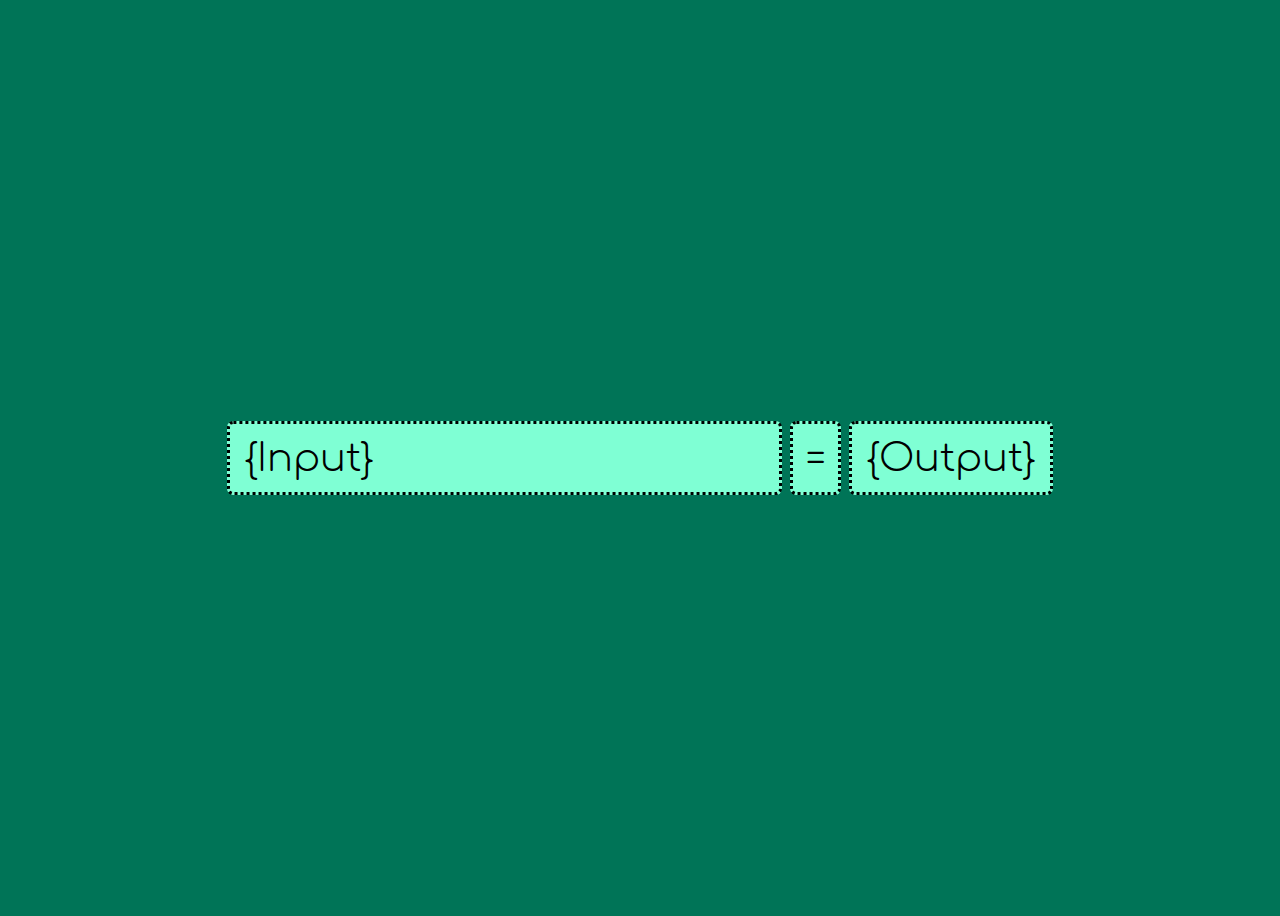
<file: Calculator/index.html>
<!DOCTYPE html>
<html>
<head>
    <meta charset='utf-8'>
    <meta http-equiv='X-UA-Compatible' content='IE=edge'>
    <title>Calculator</title>
    <meta name='viewport' content='width=device-width, initial-scale=1'>
    <link rel='stylesheet' type='text/css' media='screen' href='css/main.css'>
    <script src='js/main.js' type='text/javascript'></script>
</head>
<body>
<div id='all'> 
<input class='bop' type='text' id='input' placeholder='{Input}'>
<button class='bopon' onclick='getValue()'>=</button>
<p class='bop' id='output'>{Output}</p>
</div>
</body>
</html>
</file>
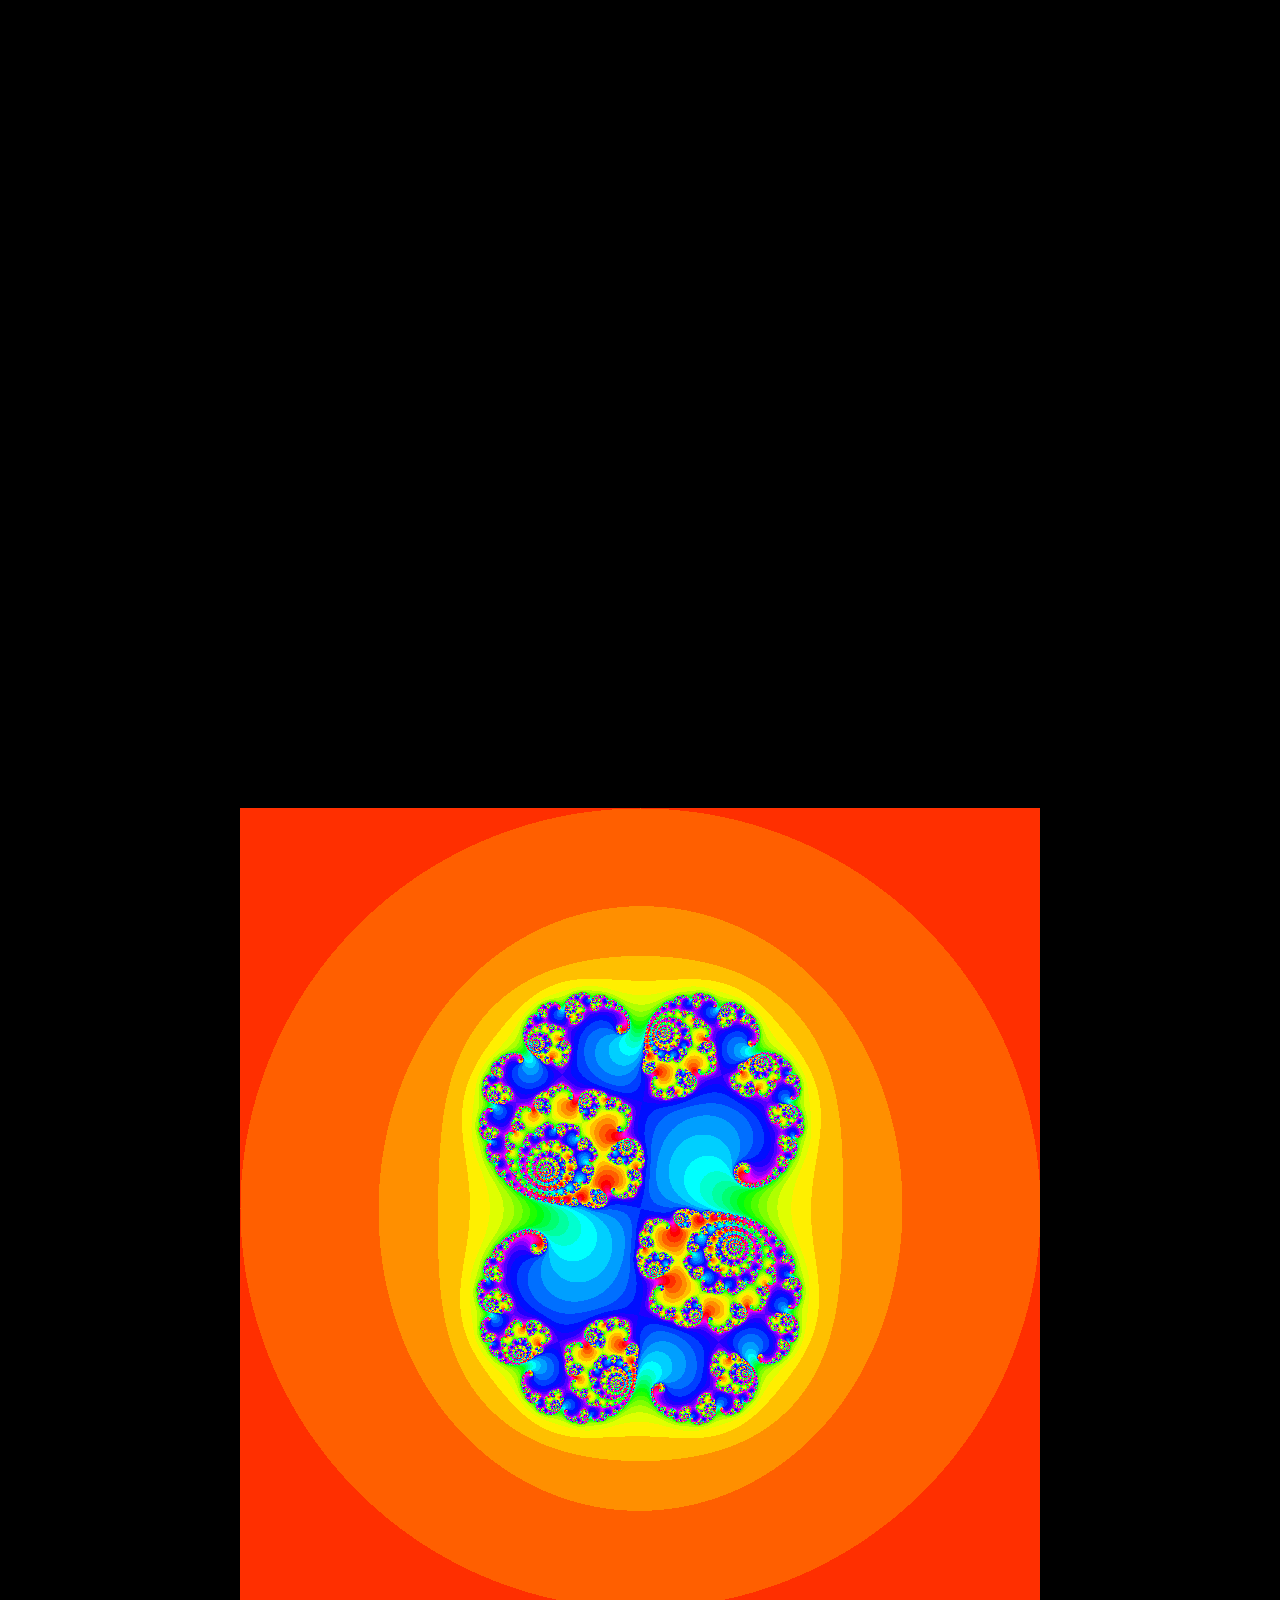
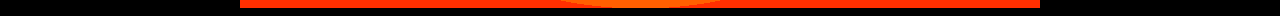
<file: JuliaSet/index.html>
<html>
<head>
    <meta charset="UTF-8">
    <title>Julia Set</title>
    <style>
        body {
            background-color: #000;
            text-align: center
        }
    </style>
    <script src="julia.js"></script>
</head>
<body onload="init()">
    <canvas width="800" height="800"></canvas>
</body>
</html>
</file>
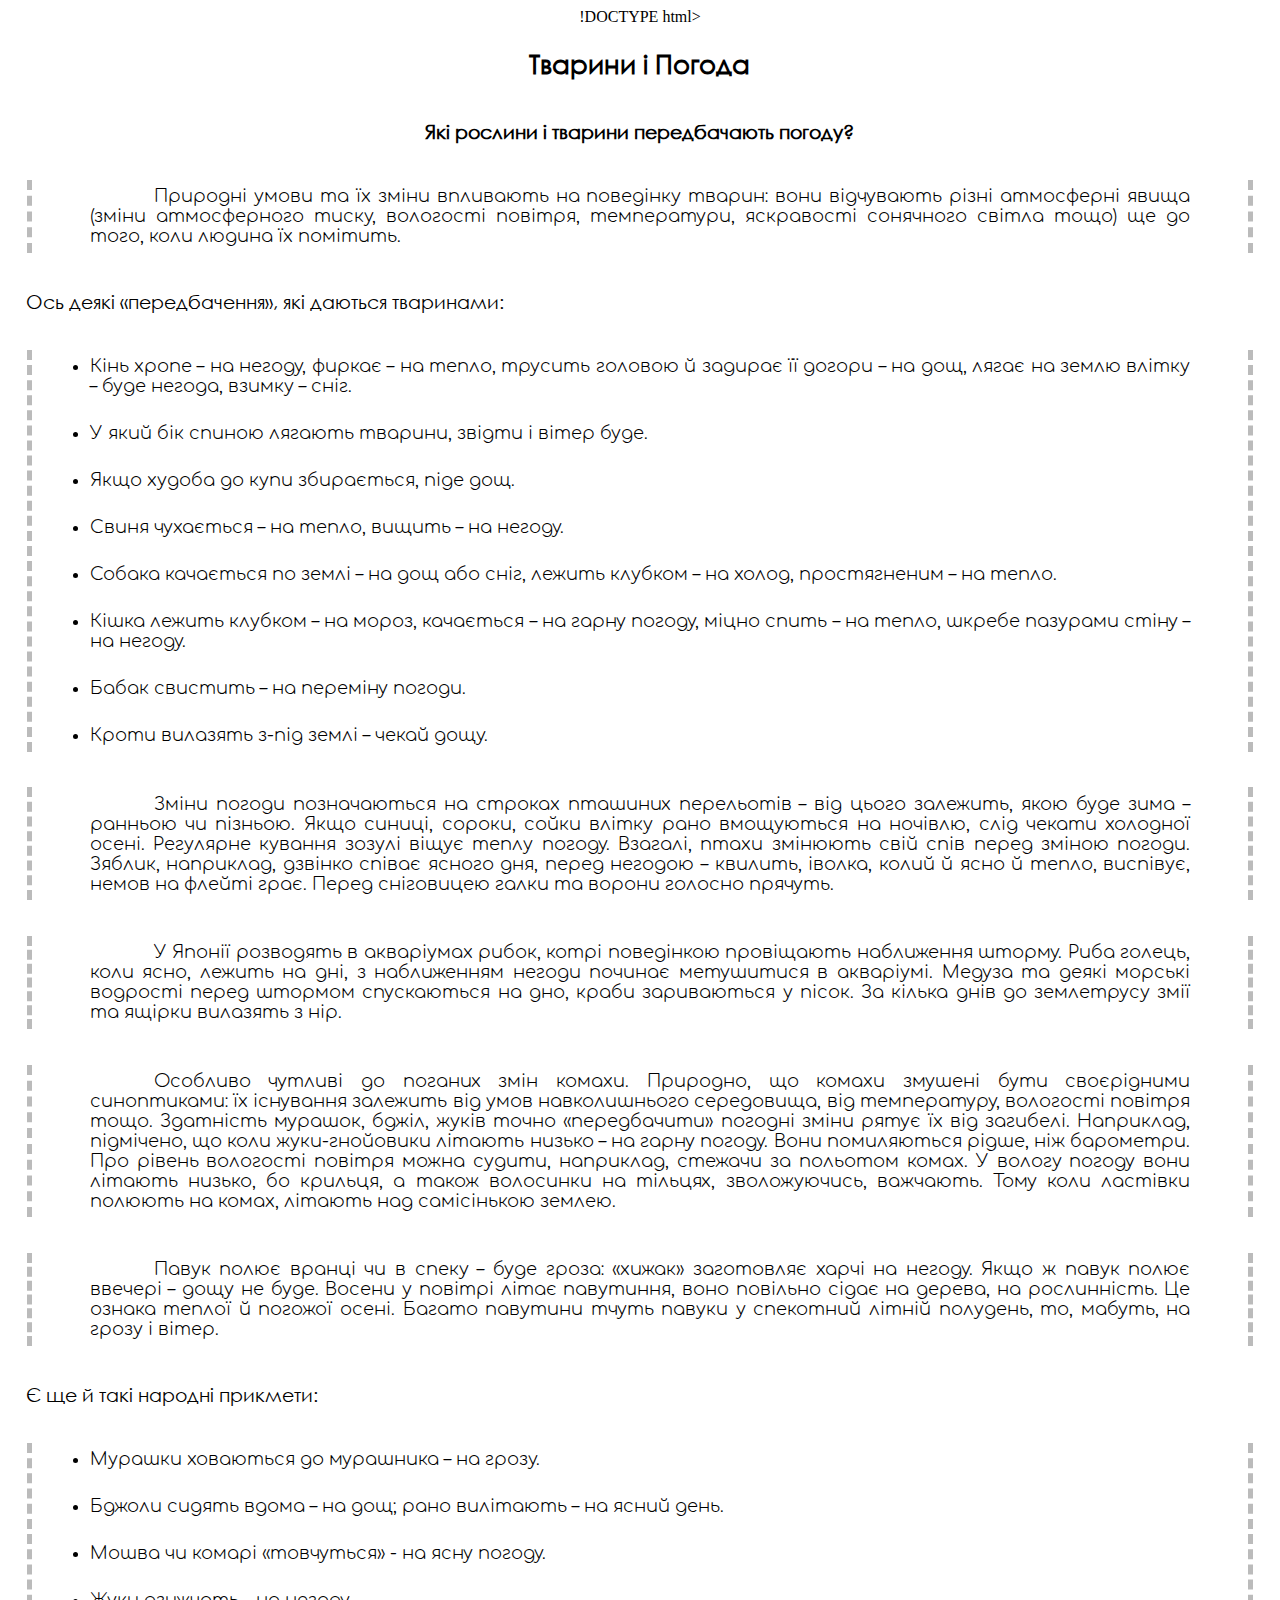
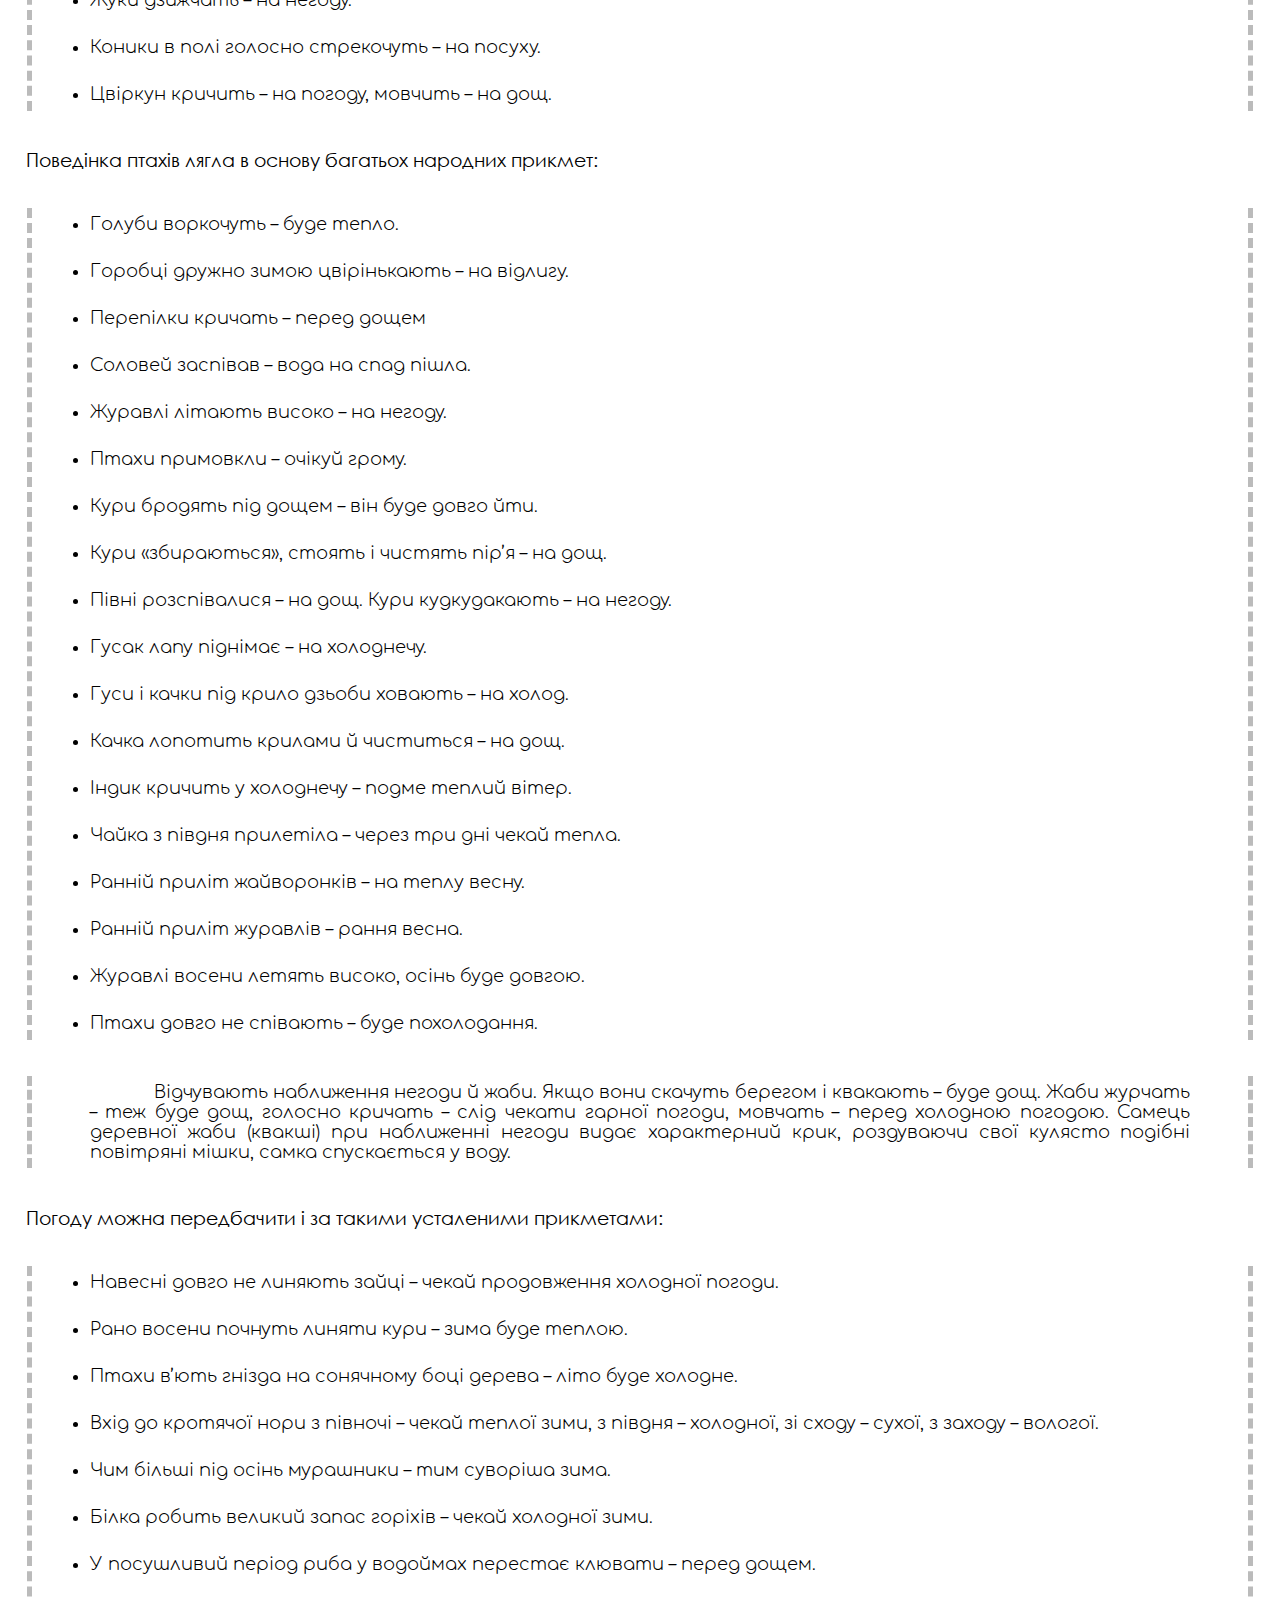
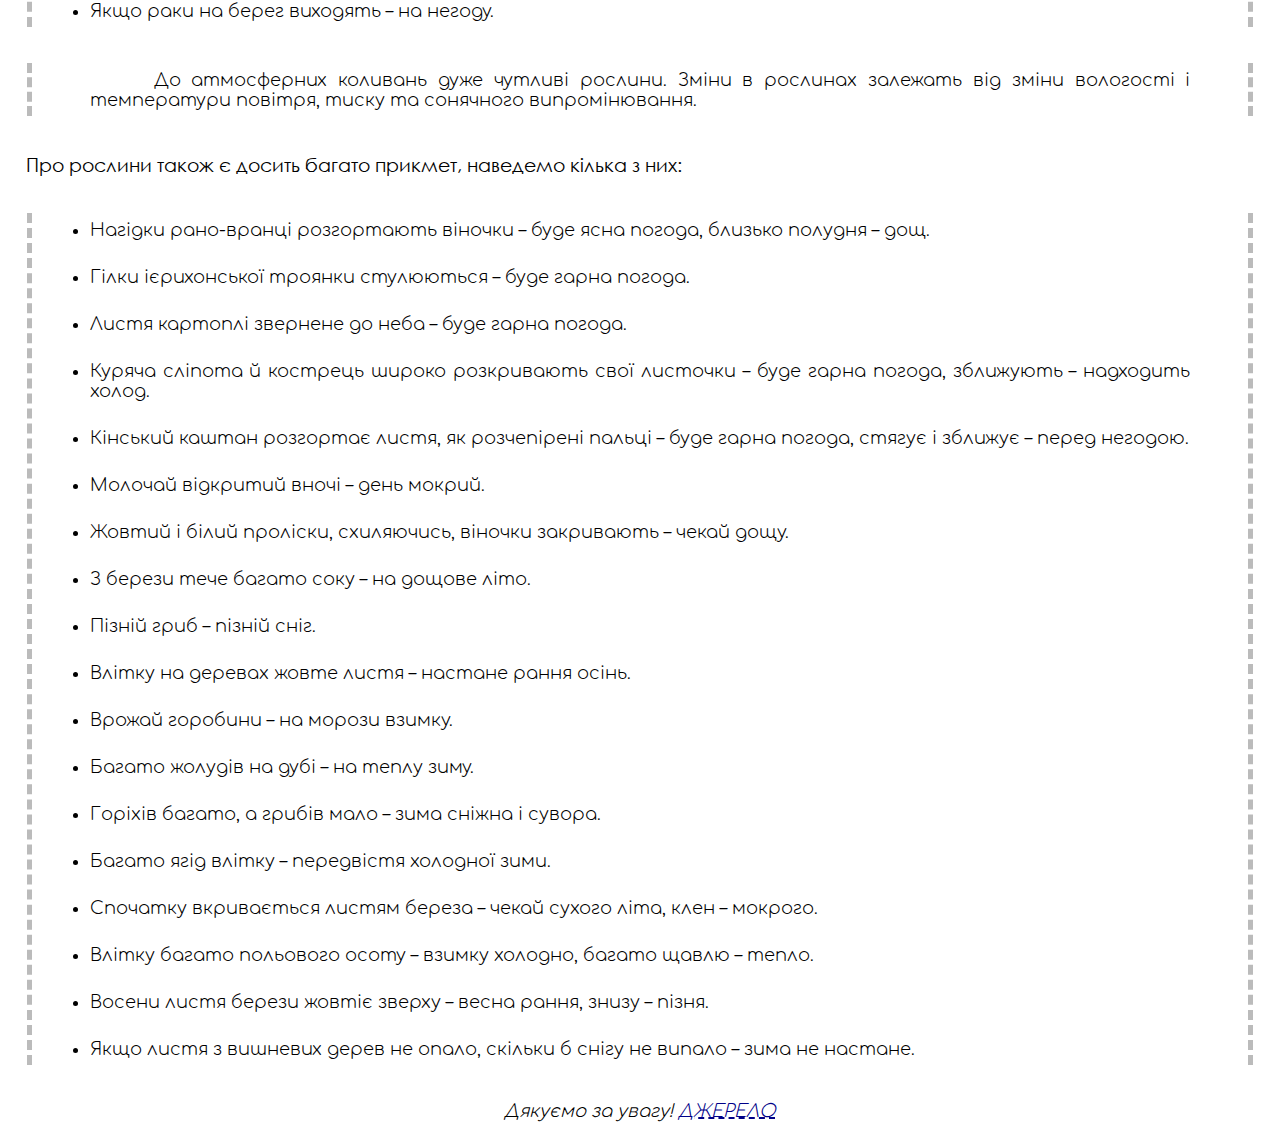
<file: html/animalsyn.html>
﻿!DOCTYPE html>
<html>
<head>
    <link rel="stylesheet" href="../css/style.css" />
    <title>Тварини і Погода</title>
    <meta charset="utf-8" />
</head>
<body lang="uk">
    <?php
    require('html/header.html');
    ?>
    <div style="font-size:1.4vw;font-family:Base; width: 96vw; display:flex; flex-direction: column; align-items: center;">
        <h2 style="font-family:Hg;font-size: 2vw; text-align: center;width:96vw;font-weight: bold;">Тварини і Погода</h2>
        <h3 style="font-family:Hg;font-size: 1.5vw;width:96vw;text-align:center;font-weight: bold;">Які рослини і тварини передбачають погоду? </h3>
        <p class="p" style="text-align: justify">Природні умови та їх зміни впливають на поведінку тварин: вони відчувають різні атмосферні явища (зміни атмосферного тиску, вологості повітря, температури, яскравості сонячного світла тощо) ще до того, коли людина їх помітить.</p>
        <p style="font-family:Hg;font-size: 1.5vw;width:96vw;">
            Ось деякі «передбачення», які даються тваринами:
        </p>
            <ul style="text-align: justify;">
                <li>
                    Кінь хропе – на негоду, фиркає – на тепло, трусить головою й задирає її догори – на дощ, лягає на землю влітку – буде негода, взимку – сніг.
                </li>
                <li>
                    У який бік спиною лягають тварини, звідти і вітер буде.
                </li>
                <li>
                    Якщо худоба до купи збирається, піде дощ.
                </li>
                <li>
                    Свиня чухається – на тепло, вищить – на негоду.
                </li>
                <li>
                    Собака качається по землі – на дощ або сніг, лежить клубком – на холод, простягненим – на тепло.
                </li>
                <li>
                    Кішка лежить клубком – на мороз, качається – на гарну погоду, міцно спить – на тепло, шкребе пазурами стіну – на негоду.
                </li>
                <li>
                    Бабак свистить – на переміну погоди.
                </li>
                <li style="margin-bottom: 0">
                    Кроти вилазять з-під землі – чекай дощу.
                </li>
            </ul>
        <p class="p" style="text-align: justify">
            Зміни погоди позначаються на строках пташиних перельотів – від цього залежить, якою буде зима – ранньою чи пізньою. Якщо синиці, сороки, сойки влітку рано вмощуються на ночівлю, слід чекати холодної осені. Регулярне кування зозулі віщує теплу погоду. Взагалі, птахи змінюють свій спів перед зміною погоди. Зяблик, наприклад, дзвінко співає ясного дня, перед негодою – квилить, іволка, колий й ясно й тепло, виспівує, немов на флейті грає. Перед сніговицею галки та ворони голосно прячуть.
        </p>
        <p class="p" style="text-align: justify">
            У Японії розводять в акваріумах рибок, котрі поведінкою провіщають наближення шторму. Риба голець, коли ясно, лежить на дні, з наближенням негоди починає метушитися в акваріумі. Медуза та деякі морські водрості перед штормом спускаються на дно, краби зариваються у пісок. За кілька днів до землетрусу змії та ящірки вилазять з нір.
        </p>
        <p class="p" style="text-align: justify">
            Особливо чутливі до поганих змін комахи. Природно, що комахи змушені бути своєрідними синоптиками: їх існування залежить від умов навколишнього середовища, від температуру, вологості повітря тощо. Здатність мурашок, бджіл, жуків точно «передбачити» погодні зміни рятує їх від загибелі. Наприклад, підмічено, що коли жуки-гнойовики літають низько – на гарну погоду. Вони помиляються рідше, ніж барометри. Про рівень вологості повітря можна судити, наприклад, стежачи за польотом комах. У вологу погоду вони літають низько, бо крильця, а також волосинки на тільцях, зволожуючись, важчають. Тому коли ластівки полюють на комах, літають над самісінькою землею.
        </p>
        <p class="p" style="text-align: justify">
            Павук полює вранці чи в спеку – буде гроза: «хижак» заготовляє харчі на негоду. Якщо ж павук полює ввечері – дощу не буде. Восени у повітрі літає павутиння, воно повільно сідає на дерева, на рослинність. Це ознака теплої й погожої осені. Багато павутини тчуть павуки у спекотний літній полудень, то, мабуть, на грозу і вітер.
        </p>
        <p style="font-family:Hg;font-size: 1.5vw;width:96vw;">Є ще й такі народні прикмети:</p>
        <ul style="text-align: justify;">
            <li>
                Мурашки ховаються до мурашника – на грозу.
            </li>
            <li>
                Бджоли сидять вдома – на дощ; рано вилітають – на ясний день.
            </li>
            <li>
                Мошва чи комарі «товчуться» - на ясну погоду.
            </li>
            <li>
                Жуки дзижчать – на негоду.
            </li>
            <li>
                Коники в полі голосно стрекочуть – на посуху.
            </li>
            <li style="margin-bottom: 0">
                Цвіркун кричить – на погоду, мовчить – на дощ.
            </li>
        </ul>
        <p style="font-family:Hg;font-size: 1.5vw;width:96vw;">Поведінка птахів лягла в основу багатьох народних прикмет:</p>
        <ul style="text-align: justify;">
            <li>
                Голуби воркочуть – буде тепло.
            </li>
            <li>
                Горобці дружно зимою цвірінькають – на відлигу.
            </li>
            <li>
                Перепілки кричать – перед дощем
            </li>
            <li>
                Соловей заспівав – вода на спад пішла.
            </li>
            <li>
                Журавлі літають високо – на негоду.
            </li>
            <li>
                Птахи примовкли – очікуй грому.
            </li>
            <li>
                Кури бродять під дощем – він буде довго йти.
            </li>
            <li>
                Кури «збираються», стоять і чистять пір’я – на дощ.
            </li>
            <li>
                Півні розспівалися – на дощ. Кури кудкудакають – на негоду.
            </li>
            <li>
                Гусак лапу піднімає – на холоднечу.
            </li>
            <li>
                Гуси і качки під крило дзьоби ховають – на холод.
            </li>
            <li>
                Качка лопотить крилами й чиститься – на дощ.
            </li>
            <li>
                Індик кричить у холоднечу – подме теплий вітер.
            </li>
            <li>
                Чайка з півдня прилетіла – через три дні чекай тепла.
            </li>
            <li>
                Ранній приліт жайворонків – на теплу весну.
            </li>
            <li>
                Ранній приліт журавлів – рання весна.
            </li>
            <li>
                Журавлі восени летять високо, осінь буде довгою.
            </li>
            <li style="margin-bottom: 0">
                Птахи довго не співають – буде похолодання.
            </li>
        </ul>
        <p class="p" style="text-align: justify">
            Відчувають наближення негоди й жаби. Якщо вони скачуть берегом і квакають – буде дощ. Жаби журчать – теж буде дощ, голосно кричать – слід чекати гарної погоди, мовчать – перед холодною погодою. Самець деревної жаби (квакші) при наближенні негоди видає характерний крик, роздуваючи свої кулясто подібні повітряні мішки, самка спускається у воду.
        </p>
        <p style="font-family:Hg;font-size: 1.5vw;width:96vw;">Погоду можна передбачити і за такими усталеними прикметами:</p>
        <ul style="text-align: justify;">
            <li>
                Навесні довго не линяють зайці – чекай продовження холодної погоди.
            </li>
            <li>
                Рано восени почнуть линяти кури – зима буде теплою.
             </li>
            <li>
                Птахи в’ють гнізда на сонячному боці дерева – літо буде холодне.
            </li>
            <li>
                Вхід до кротячої нори з півночі – чекай теплої зими, з півдня – холодної, зі сходу – сухої, з заходу – вологої.
            </li>
            <li>
                Чим більші під осінь мурашники – тим суворіша зима.
            </li>
            <li>
                Білка робить великий запас горіхів – чекай холодної зими.
            </li>
            <li>
                У посушливий період риба у водоймах перестає клювати – перед дощем.
            </li>
            <li style="margin-bottom: 0">
                Якщо раки на берег виходять – на негоду.
            </li>
        </ul>
        <p class="p" style="text-align: justify">
            До атмосферних коливань дуже чутливі рослини. Зміни в рослинах залежать від зміни вологості і температури повітря, тиску та сонячного випромінювання.
        </p>
        <p style="font-family:Hg;font-size: 1.5vw;width:96vw;">Про рослини також є досить багато прикмет, наведемо кілька з них:</p>
        <ul style="text-align: justify;">
            <li>
                Нагідки рано-вранці розгортають віночки – буде ясна погода, близько полудня – дощ.
            </li>
            <li>
                Гілки ієрихонської троянки стулюються – буде гарна погода.
            </li>
            <li>
                Листя картоплі звернене до неба – буде гарна погода.
            </li>
            <li>
                Куряча сліпота й кострець широко розкривають свої листочки – буде гарна погода, зближують – надходить холод.
            </li>
            <li>
                Кінський каштан розгортає листя, як розчепірені пальці – буде гарна погода, стягує і зближує – перед негодою.
            </li>
            <li>
                Молочай відкритий вночі – день мокрий.
            </li>
            <li>
                Жовтий і білий проліски, схиляючись, віночки закривають – чекай дощу.
            </li>
            <li>
                З берези тече багато соку – на дощове літо.
            </li>
            <li>
                Пізній гриб – пізній сніг.
            </li>
            <li>
                Влітку на деревах жовте листя – настане рання осінь.
            </li>
            <li>
                Врожай горобини – на морози взимку.
            </li>
            <li>
                Багато жолудів на дубі – на теплу зиму.
            </li>
            <li>
                Горіхів багато, а грибів мало – зима сніжна і сувора.
            </li>
            <li>
                Багато ягід влітку – передвістя холодної зими.
            </li>
            <li>
                Спочатку вкривається листям береза – чекай сухого літа, клен – мокрого.
            </li>
            <li>
                Влітку багато польового осоту – взимку холодно, багато щавлю – тепло.
            </li>
            <li>
                Восени листя берези жовтіє зверху – весна рання, знизу – пізня.
            </li>
            <li style="margin-bottom: 0">
                Якщо листя з вишневих дерев не опало, скільки б снігу не випало – зима не настане.
            </li>
        </ul>
        <p style="font-style: italic;width:96vw;text-align: center;">Дякуємо за увагу! <span style="text-transform: uppercase;"><a href="http://doshkolenok.kiev.ua/poslovicy-i-pogovorki/999-pryrodni-synoptyky.html" style="color: #000088; text-decoration-style: dashed" target="_blank">Джерело</a></span></p>
    </div>
</file>
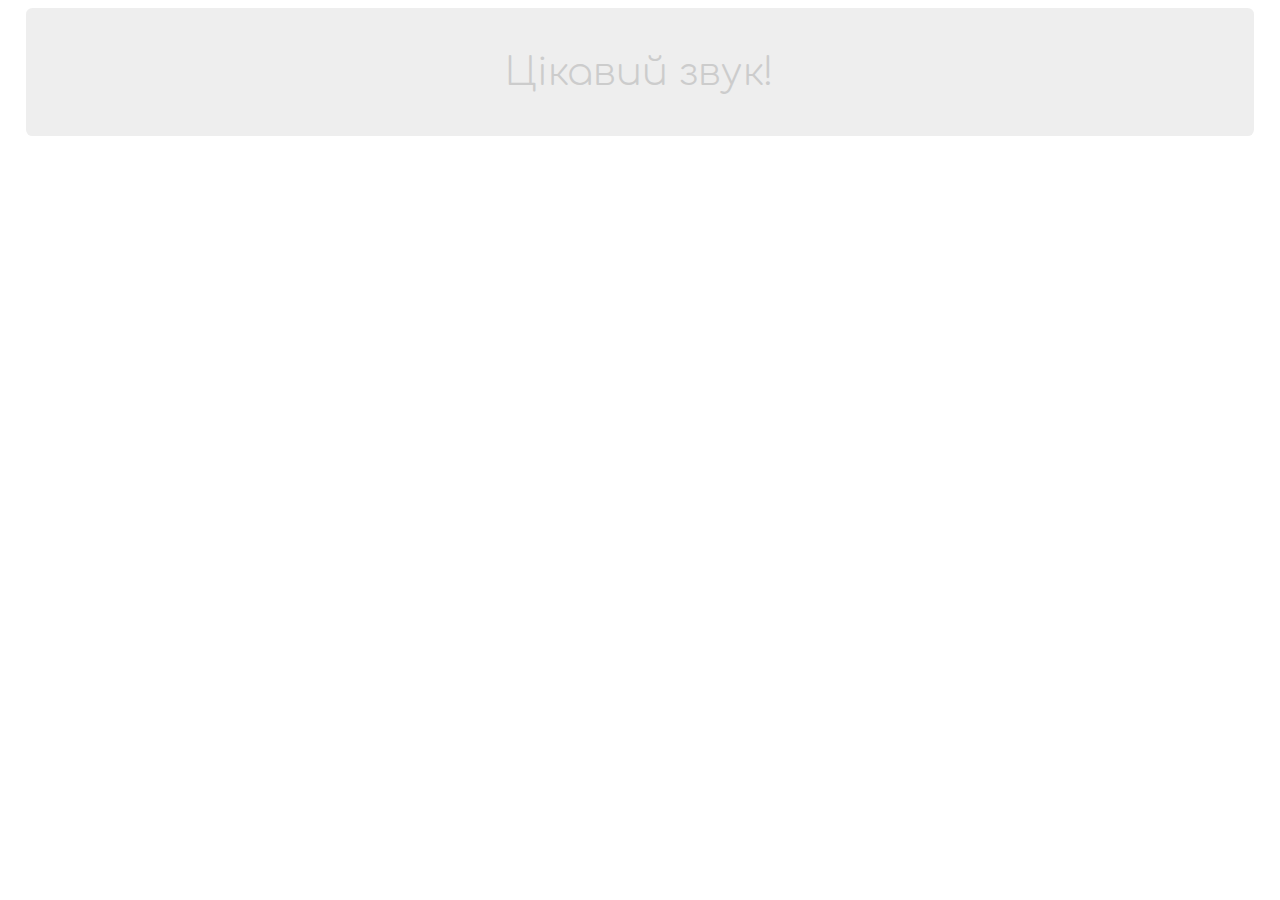
<file: html/mainpage.html>
<!DOCTYPE html>
<html>
<head>
    <link rel="stylesheet" href="../css/style.css" />
    <title>Dordex - Main</title>
    <meta charset="utf-8" />
</head>
<body lang="uk">
    <?php
    require('html/header.html')
    ?>
    <button class="b pl" style="
    margin-bottom: 9px;">
        Цікавий звук!
    </button>
</file>
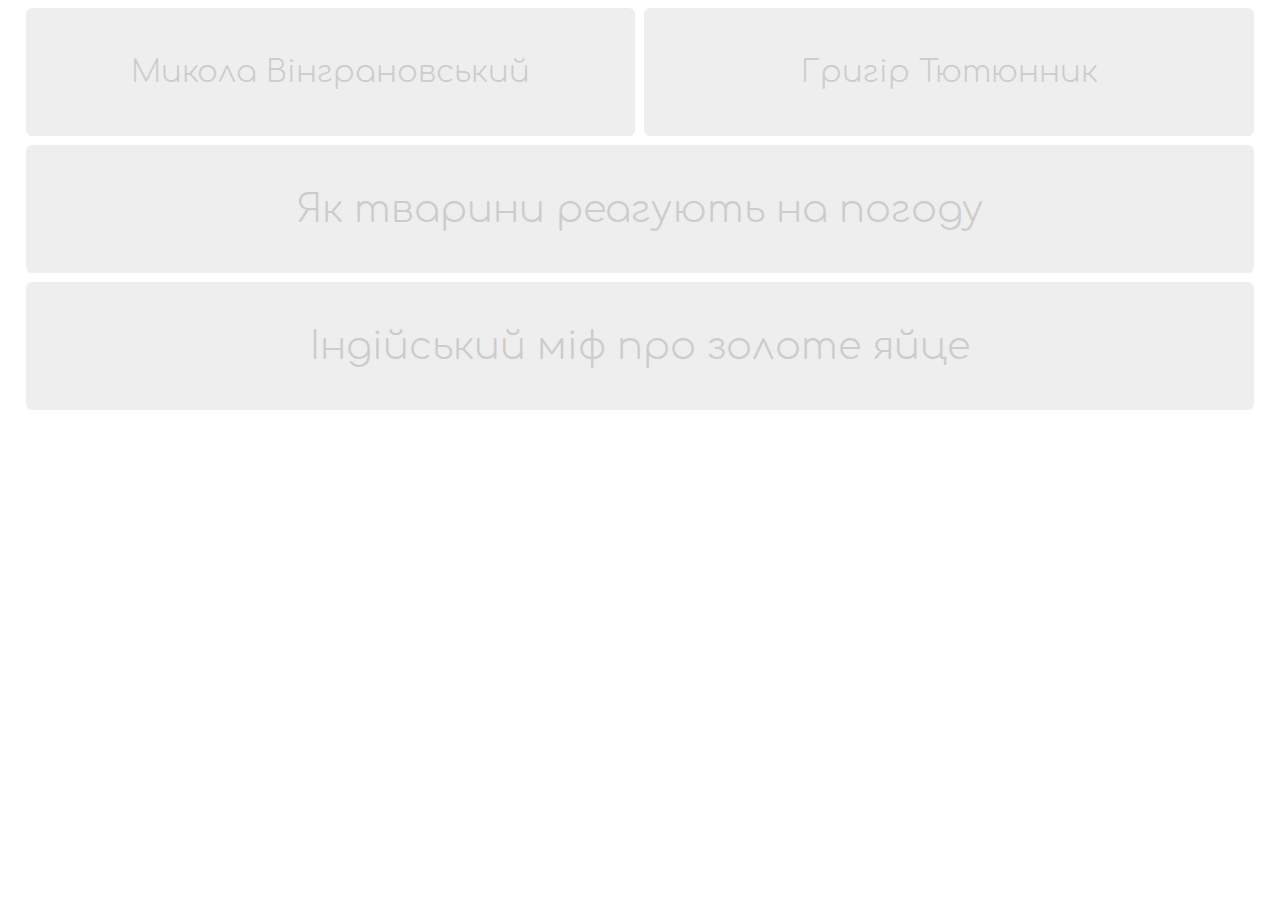
<file: html/nospage.html>
<!DOCTYPE html>
<html>
<head>
    <link rel="stylesheet" href="../css/style.css" />
    <title>Dordex - Pages</title>
    <meta charset="utf-8" />
</head>
<body lang="uk">
    <?php
    require('html/header.html');
    ?>
    <div class="diva2">
        <div class="divb1">
            <a href="/vyngr.php" class="b2">Микола Вінграновський</a>
        </div>
        <div class="divb2">
            <a href="/tutun.php" class="b3">Григір Тютюнник</a>
        </div>
    </div>
    <a href="/animalsyn.php" class="b">Як тварини реагують на погоду</a>
    <a href="/indimythegg.php" class="b">Індійський міф про золоте яйце</a>
</file>
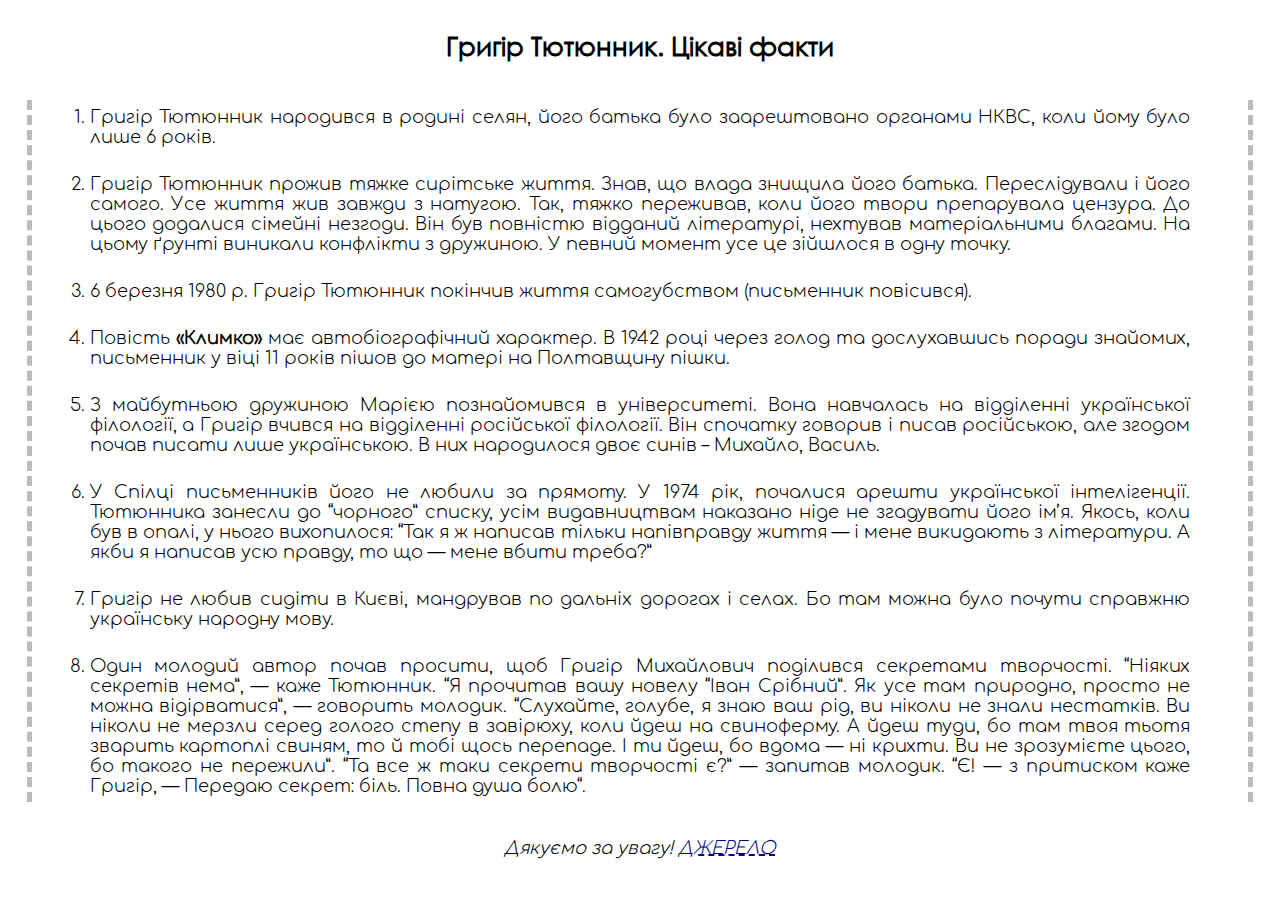
<file: html/tutun.html>
﻿<!DOCTYPE html>
<html>
<head>
    <link rel="stylesheet" href="../css/style.css" />
    <title>Григір Тютюнник</title>
    <meta charset="utf-8" />
</head>
<body lang="uk">
    <?php
    require('html/header.html');
    ?>
    <div style="font-size:1.4vw;font-family:Base; width: 96vw; display:flex; flex-direction: column; align-items: center;">
        <h2 style="font-weight: bold; width: 96vw; font-size: 2vw; text-align: center; font-family: Hg;">Григір Тютюнник. Цікаві факти</h2>
        <ol style="text-align: justify;">
            <li>
                Григір Тютюнник народився в родині селян, його батька було заарештовано органами НКВС, коли йому було лише 6 років.
            </li>
            <li>
                Григір Тютюнник прожив тяжке сирітське життя. Знав, що влада знищила його батька. Переслідували і його самого. Усе життя жив завжди з натугою. Так, тяжко переживав, коли його твори препарувала цензура. До цього додалися сімейні незгоди. Він був повністю відданий літературі, нехтував матеріальними благами. На цьому ґрунті виникали конфлікти з дружиною. У певний момент усе це зійшлося в одну точку.
            </li>
            <li>
                6 березня 1980 р. Григір Тютюнник покінчив життя самогубством (письменник повісився).
            </li>
            <li>
                Повість <b>«Климко»</b> має автобіографічний характер. В 1942 році через голод та дослухавшись поради знайомих, письменник у віці 11 років пішов до матері на Полтавщину пішки.
            </li>
            <li>
                З майбутньою дружиною Марією познайомився в університеті. Вона навчалась на відділенні української філології, а Григір вчився на відділенні російської філології. Він спочатку говорив і писав російською, але згодом почав писати лише українською. В них народилося двоє синів – Михайло, Василь.
            </li>
            <li>
                У Спілці письменників його не любили за прямоту. У 1974 рік, почалися арешти української інтелігенції. Тютюнника занесли до “чорного” списку, усім видавництвам наказано ніде не згадувати його ім’я. Якось, коли був в опалі, у нього вихопилося: “Так я ж написав тільки напівправду життя — і мене викидають з літератури. А якби я написав усю правду, то що — мене вбити треба?”
            </li>
            <li>
                Григір не любив сидіти в Києві, мандрував по дальніх дорогах і селах. Бо там можна було почути справжню українську народну мову.
            </li>
            <li style="margin-bottom: 0">
                Один молодий автор почав просити, щоб Григір Михайлович поділився секретами творчості. “Ніяких секретів нема”, — каже Тютюнник. “Я прочитав вашу новелу “Іван Срібний”. Як усе там природно, просто не можна відірватися”, — говорить молодик. “Слухайте, голубе, я знаю ваш рід, ви ніколи не знали нестатків. Ви ніколи не мерзли серед голого степу в завірюху, коли йдеш на свиноферму. А йдеш туди, бо там твоя тьотя зварить картоплі свиням, то й тобі щось перепаде. І ти йдеш, бо вдома — ні крихти. Ви не зрозумієте цього, бо такого не пережили”. “Та все ж таки секрети творчості є?” — запитав молодик. “Є! — з притиском каже Григір, — Передаю секрет: біль. Повна душа болю“.    
            </li>
        </ol>
        <p style="font-style: italic;">Дякуємо за увагу! <span style="text-transform: uppercase;"><a href="https://dovidka.biz.ua/grigir-tyutyunnik-tsikavi-fakti" style="color: #000088; text-decoration-style: dashed" target="_blank">Джерело</a></span></p>
    </div>
</file>
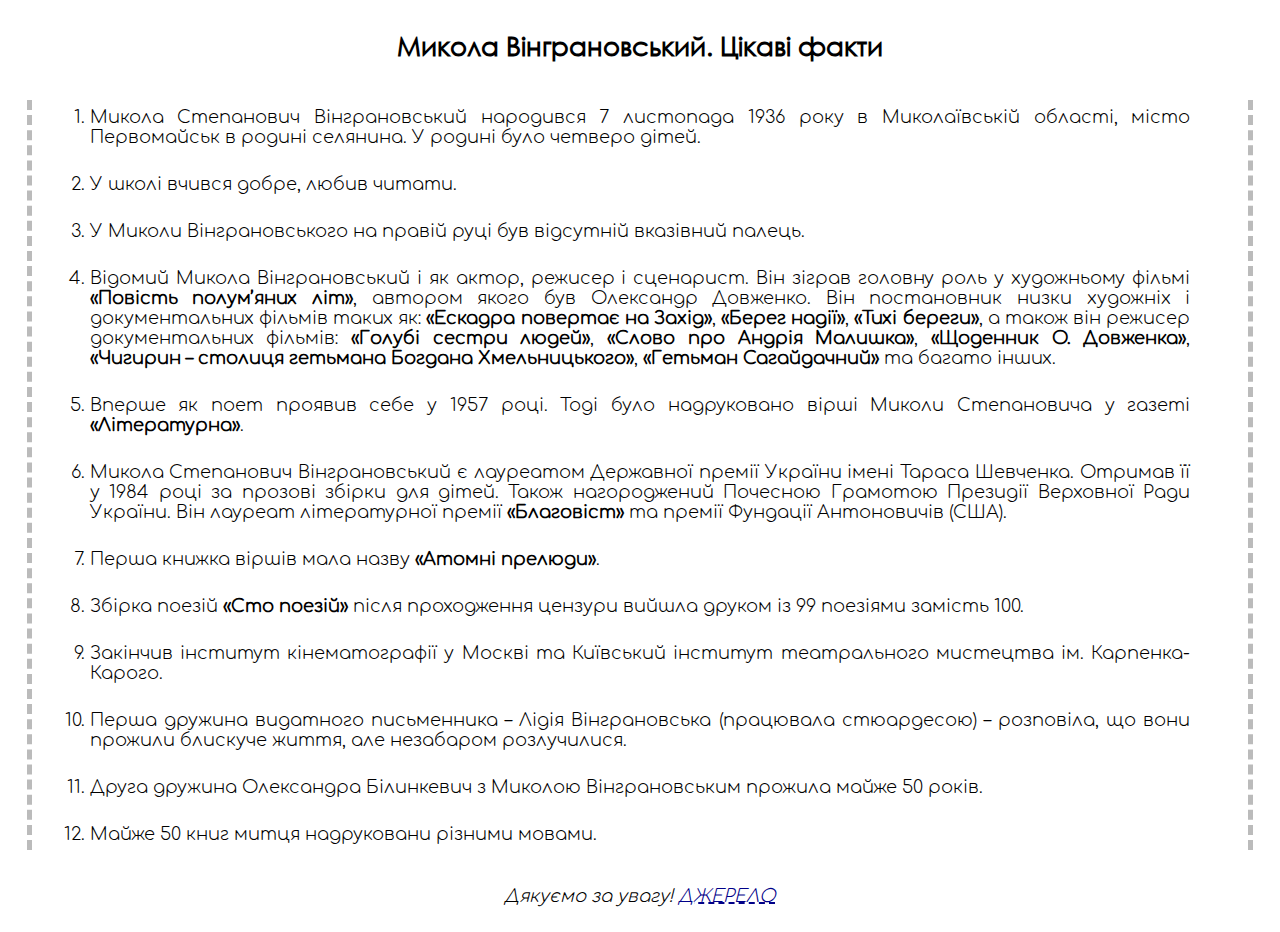
<file: html/vyngr.html>
﻿<!DOCTYPE html>
<html>
<head>
    <link rel="stylesheet" href="../css/style.css" />
    <title>Микола Вінграновський</title>
    <meta charset="utf-8" />
</head>
<body lang="uk">
    <?php
    require('html/header.html');
    ?>
    <div style="font-size:1.4vw;font-family:Base; width: 96vw; display:flex; flex-direction: column; align-items: center;">
        <h2 style="font-weight: bold; width: 96vw; font-family: Hg; font-size: 2vw; text-align: center;">Микола Вінграновський. Цікаві факти</h2>
        <ol style="text-align: justify;">
            <li>
                Микола Степанович Вінграновський народився 7 листопада 1936 року в Миколаївській області, місто Первомайськ в родині селянина. У родині було четверо дітей.
            </li>
            <li>
                У школі вчився добре, любив читати.
            </li>
            <li>
                У Миколи Вінграновського на правій руці був відсутній вказівний палець.
            </li>
            <li>
                Відомий Микола Вінграновський і як актор, режисер і сценарист. Він зіграв головну роль у художньому
                фільмі <b>«Повість полум’яних літ»</b>,
                автором якого був Олександр Довженко.
                Він постановник низки художніх і
                документальних фільмів таких як:
                <b>«Ескадра повертає на Захід»</b>,
                <b>«Берег надії»</b>,
                <b>«Тихі береги»</b>,
                а також він режисер документальних фільмів:
                <b>«Голубі сестри людей»</b>,
                <b>«Слово про Андрія Малишка»</b>,
                <b>«Щоденник О. Довженка»</b>,
                <b>«Чигирин – столиця гетьмана Богдана Хмельницького»</b>,
                <b>«Гетьман Сагайдачний»</b>
                та багато інших.
            </li>
            <li>
                Вперше як поет проявив себе у 1957 році. Тоді було надруковано вірші Миколи Степановича у газеті <b>«Літературна»</b>.
            </li>
            <li>
                Микола Степанович Вінграновський є лауреатом Державної премії України імені Тараса Шевченка. Отримав її у 1984 році за прозові збірки для дітей. Також нагороджений Почесною Грамотою Президії Верховної Ради України. Він лауреат літературної премії <b>«Благовіст»</b> та премії Фундації Антоновичів (США).
            </li>
            <li>
                Перша книжка віршів мала назву <b>«Атомні прелюди»</b>.
            </li>
            <li>
                Збірка поезій <b>«Сто поезій»</b> після проходження цензури вийшла друком із 99 поезіями замість 100.
            </li>
            <li>
                Закінчив інститут кінематографії у Москві та Київський інститут театрального мистецтва ім. Карпенка-Карого.
            </li>
            <li>
                Перша дружина видатного письменника – Лідія Вінграновська (працювала стюардесою) – розповіла, що вони прожили блискуче життя, але незабаром розлучилися.
            </li>
            <li>
                Друга дружина Олександра Білинкевич з Миколою Вінграновським прожила майже 50 років.
            </li>
            <li style="margin-bottom: 0">
                Майже 50 книг митця надруковани різними мовами.
            </li>
        </ol>
        <p style="font-style: italic;width:96vw;text-align:center;">Дякуємо за увагу! <span style="text-transform: uppercase;"><a href="https://dovidka.biz.ua/mikola-vingranovskiy-tsikavi-fakti" style="color: #000088; text-decoration-style: dashed" target="_blank">Джерело</a></span></p>
    </div>
</file>
<file: Calculator/css/main.css>
@font-face {
font-family: Comfortaa;
src: url(../fonts/Comfortaa.ttf);
font-weight: normal;
font-style: normal
}
body {
background-color: #007457;
}
#all {
display: flex;
justify-content: center;
align-items: center;
height: 100vh;
}
.bopon {
border: 0.3vw;
padding: 1vw;
border-radius: 0.5vw;
border-style: dotted;
border-color: black;
background-color: #7fffd4;
margin: 0.3vw;
font-family: Comfortaa;
color: black;
transition-duration: 0.4s;
float: left;
font-size: 3vw;
outline: none;
-webkit-user-select: none;
-moz-user-select: none;
-ms-user-select: none;
}
.bopon:hover {
border-radius: 1.5vw;
background-color: #6ed4b2;
cursor: pointer;
}
.bopon:active {
border-radius: 1vw;
background-color: #5db698;
cursor: text;
}
.bop {
border: 0.3vw;
padding: 1vw;
border-radius: 0.5vw;
border-style: dotted;
border-color: black;
background-color: #7fffd4;
margin: 0.3vw;
font-family: Comfortaa;
color: black;
transition-duration: 0.4s;
float: left;
font-size: 3vw;
outline: none;
}
.bop:hover {
border-radius: 1.5vw;
background-color: #6ed4b2;
cursor: pointer;
}
.bop:focus {
border-radius: 1vw;
background-color: #5db698;
cursor: text;
}
.bop:active {
border-radius: 1vw;
background-color: #5db698;
cursor: text;
}
.bop::placeholder {
color: #000000
}
</file>
<file: css/style.css>
﻿@font-face {
    font-family: Base;
    src: url('../fonts/Comfortaa.ttf');
}
@font-face {
    font-family: Head;
    src: url('../fonts/GoodTimes.ttf');
}
@font-face {
    font-family: Hg;
    src: url('../fonts/CenturyGothic.ttf');
}
body {
    display: flex;
    flex-direction: column;
    align-items: center;
}
.b {
    height: 10vw;
    width: 96vw;
    background-color: #eeeeee;
    border-radius: 0.5vw;
    border: none;
    color: #cccccc;
    font-family: Base;
    font-size: 3vw;
    display: flex;
    align-items: center;
    justify-content: center;
    transition-duration: 200ms;
    text-decoration: none;
    -webkit-user-select: none;
    -moz-user-select: none;
    -ms-user-select: none;
    user-select: none;
    margin-bottom: 1vh;
}
.b:hover {
    cursor: pointer;
    width: 95vw;
    background-color: #dddddd;
    border-radius: 0.7vw;
    color: #eeeeee;
}
.b:active {
    width: 94vw;
    background-color: #cccccc;
    color: #ffffff;
}
.b2 {
    height: 10vw;
    width: 47.75vw;
    background-color: #eeeeee;
    border-radius: 0.5vw;
    border: none;
    color: #cccccc;
    font-family: Base;
    font-size: 2.4vw;
    display: flex;
    align-items: center;
    justify-content: center;
    transition-duration: 200ms;
    text-decoration: none;
    -webkit-user-select: none;
    -moz-user-select: none;
    -ms-user-select: none;
    user-select: none;
    margin-bottom: 1vh;
    margin-right: 0.5vh;
}
.b2:hover {
    cursor: pointer;
    width: 47.25vw;
    background-color: #dddddd;
    border-radius: 0.7vw;
    color: #eeeeee;
}
.b2:active {
    width: 46.75vw;
    background-color: #cccccc;
    color: #ffffff;
}
.divb1 {
    width: 48vw;
    display: flex;
    flex-direction: row-reverse;
}
.divb2 {
    width: 48vw;
    display: flex;
    flex-direction: row;
}
.b3 {
    height: 10vw;
    width: 47.75vw;
    background-color: #eeeeee;
    border-radius: 0.5vw;
    border: none;
    color: #cccccc;
    font-family: Base;
    font-size: 2.4vw;
    display: flex;
    align-items: center;
    justify-content: center;
    transition-duration: 200ms;
    text-decoration: none;
    -webkit-user-select: none;
    -moz-user-select: none;
    -ms-user-select: none;
    user-select: none;
    margin-bottom: 1vh;
    margin-left: 0.5vh;
}
.b3:hover {
    cursor: pointer;
    width: 47.25vw;
    background-color: #dddddd;
    border-radius: 0.7vw;
    color: #eeeeee;
}
.b3:active {
    width: 46.75vw;
    background-color: #cccccc;
    color: #ffffff;
}
header {
    position: fixed;
    top: 0;
    width: 96vw;
    height: 9vw;
    display: flex;
    justify-content: space-around;
    align-items: center;
    border-bottom: solid 0.5vw #949494;
    border-radius: 0.2vw;
    -webkit-user-select: none;
    -moz-user-select: none;
    -ms-user-select: none;
    user-select: none;
    background-color:#ffffff;
}
header h1{
    display: flex;
    align-items: center;
    justify-content: center;
    font-family: Head;
    font-weight: 300;
    font-size: 2.8vw;
}
header div {
    display: flex;
    justify-content: space-around;
    align-items: center;
    width: 29vw;
}
header a{
    display: flex;
    align-items: center;
    justify-content: center;
    font-family: Base;
    font-weight: 600;
    font-size: 2.3vw;
    transition-duration: 200ms;
    color: #000000;
    text-decoration: none;
    border-left: dashed 0.2vw #bbbbbb;
    border-right: dashed 0.2vw #bbbbbb;
    padding: 0 0.24vw;
}
header a:hover{
    color: #333333;
    cursor: pointer;
}
header a:active{
    color: #666666;
}
footer {
    position: fixed;
    bottom: 0;
    width: 95vw;
    height: 4vw;
    display: flex;
    justify-content: start;
    padding-left: 1vw;
    align-items: center;
    border-top: solid 0.5vw #949494;
    border-radius: 0.2vw;
    -webkit-user-select: none;
    -moz-user-select: none;
    -ms-user-select: none;
    user-select: none;
    font-family: Base;
    font-size: 1.2vw;
    background-color: #ffffff;
}
ol {
    width: 86vw;
    padding: 0.5vw 4.5vw;
    border-left: dashed 0.4vw #bbbbbb;
    border-right: dashed 0.4vw #bbbbbb;
}
.p {
    width: 86vw;
    padding: 0.5vw 4.5vw;
    border-left: dashed 0.4vw #bbbbbb;
    border-right: dashed 0.4vw #bbbbbb;
    text-indent: 5vw;
}
.pdi {
    width: 86vw;
    padding: 0.5vw 4.5vw;
    border-left: dashed 0.4vw #bbbbbb;
    border-right: dashed 0.4vw #bbbbbb;
    text-indent: 5vw;
}
ul {
    width: 86vw;
    padding: 0.5vw 4.5vw;
    border-left: dashed 0.4vw #bbbbbb;
    border-right: dashed 0.4vw #bbbbbb;
}
li {
    margin-bottom: 3vh;
}
.diva2 {
    display: flex;
    justify-content: center;
    width: 96vw;
}
img {
    border: dashed 0.2vw;
    border-radius: 0.8vw;
}
.imgt {
    height: 14vw;
    border: dashed 0.2vw;
    border-radius: 0.8vw;
}
.imgtw {
    display: flex;
    flex-direction: row;
    align-items: center;
}
.sub {
    font-family: Hg;
    font-size: 1.5vw;
    width: 96vw;
}
</file>
